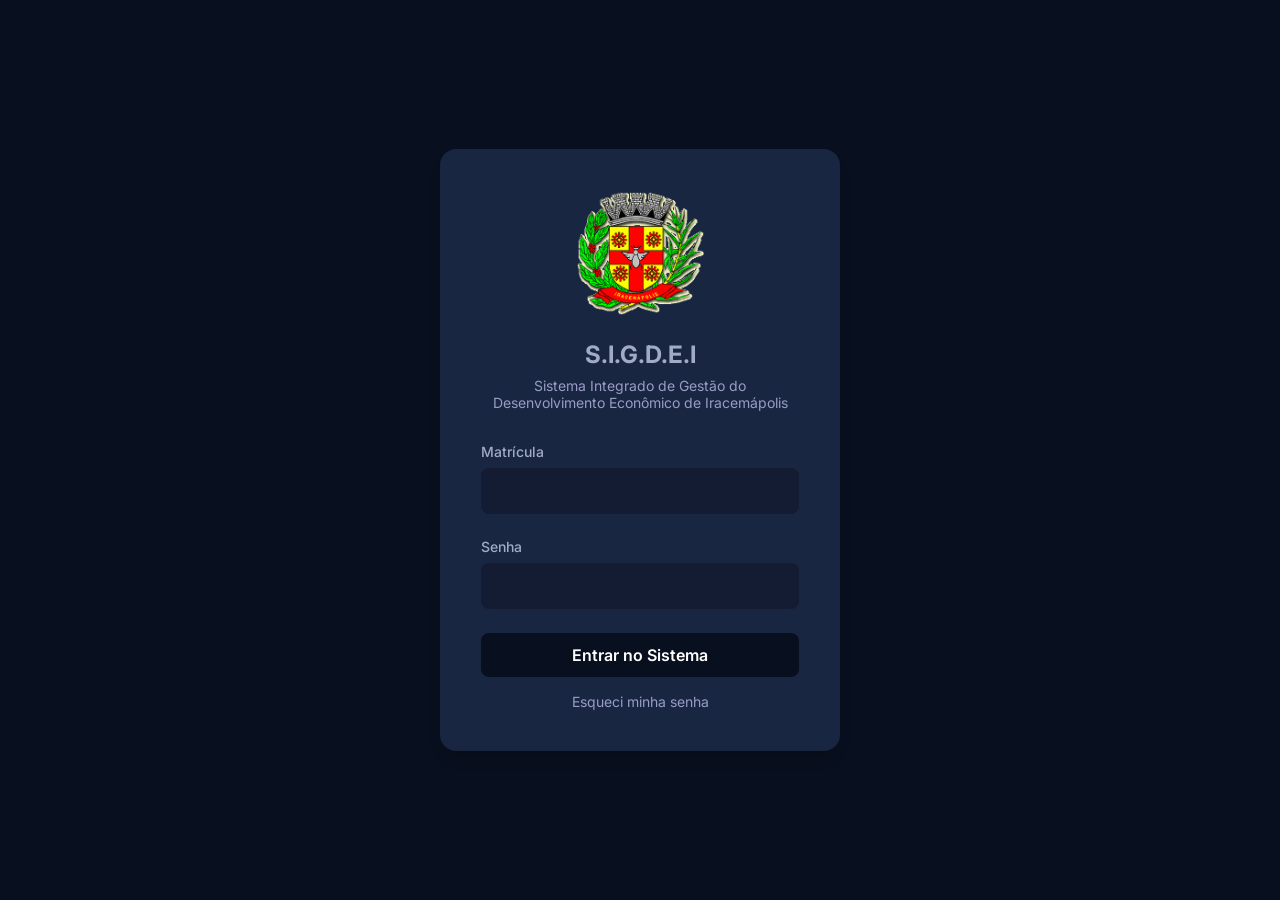
<file: frontend/index.html>
<!DOCTYPE html>
<html lang="pt-BR">
<head>
    <meta charset="UTF-8">
    <meta name="viewport" content="width=device-width, initial-scale=1.0">

    <title>Login | SIGDEI</title>

    <link rel="stylesheet" href="assets/css/style.css">

    <style>
        .auth-link {
            display: block;
            margin-top: 1rem;
            text-align: center;
            color: var(--text-muted);
            text-decoration: none;
            font-size: 0.875rem;
        }

        .auth-link:hover {
            color: var(--text-color);
            text-decoration: underline;
        }
    </style>
</head>

<body>

<div class="auth-container">

    <div class="auth-card glass">

        <img
            src="assets/img/logo_prefeitura.png"
            alt="Logo Prefeitura"
            style="
                width: 130px;
                display: block;
                margin: 0 auto 1.5rem;
            "
        >

        <h1>S.I.G.D.E.I</h1>

        <p>
            Sistema Integrado de Gestão do
            Desenvolvimento Econômico de Iracemápolis
        </p>

        <div
            id="alert-box"
            class="alert alert-error"
            style="display: none;"
        ></div>

        <form id="login-form">

            <div class="form-group">

                <label
                    class="form-label"
                    for="matricula"
                >
                    Matrícula
                </label>

                <input
                    type="text"
                    id="matricula"
                    name="matricula"
                    class="form-control"
                    required
                    autocomplete="off"
                >

            </div>

            <div class="form-group">

                <label
                    class="form-label"
                    for="senha"
                >
                    Senha
                </label>

                <input
                    type="password"
                    id="senha"
                    name="senha"
                    class="form-control"
                    required
                >

            </div>

            <button
                type="submit"
                class="btn btn-primary"
                id="btn-login"
            >
                Entrar no Sistema
            </button>

        </form>

        <a
            href="recuperar-senha.html"
            class="auth-link"
        >
            Esqueci minha senha
        </a>

    </div>

</div>


<script>

const API_URL = 'http://127.0.0.1:8000/api/v1';


// ========================================================
// VERIFICAR SE JÁ EXISTE LOGIN
// ========================================================

const tokenExistente =
    localStorage.getItem('jwt_token');

const usuarioExistente =
    JSON.parse(
        localStorage.getItem('user') || 'null'
    );


if (tokenExistente && usuarioExistente) {

    if (usuarioExistente.primeiro_acesso) {

        window.location.href =
            'primeiro-acesso.html';

    } else {

        window.location.href =
            'dashboard.html';
    }
}


// ========================================================
// LOGIN
// ========================================================

document
    .getElementById('login-form')
    .addEventListener(
        'submit',
        async function (event) {

            event.preventDefault();

            const matricula =
                document
                    .getElementById('matricula')
                    .value
                    .trim();

            const senha =
                document
                    .getElementById('senha')
                    .value;

            const alertBox =
                document
                    .getElementById('alert-box');

            const btnLogin =
                document
                    .getElementById('btn-login');


            alertBox.style.display = 'none';

            btnLogin.disabled = true;
            btnLogin.textContent = 'Entrando...';


            try {

                const response =
                    await fetch(
                        `${API_URL}/login/`,
                        {
                            method: 'POST',

                            headers: {
                                'Content-Type':
                                    'application/json'
                            },

                            body: JSON.stringify({
                                matricula: matricula,
                                senha: senha
                            })
                        }
                    );


                const data =
                    await response.json();


                if (!response.ok) {

                    alertBox.textContent =
                        data.error ||
                        'Matrícula ou senha inválida.';

                    alertBox.style.display =
                        'block';

                    return;
                }


                // Limpar sessão antiga

                localStorage.clear();


                // Salvar JWT

                localStorage.setItem(
                    'jwt_token',
                    data.access
                );


                if (data.refresh) {

                    localStorage.setItem(
                        'refresh_token',
                        data.refresh
                    );
                }


                // Salvar dados do usuário

                localStorage.setItem(
                    'user',
                    JSON.stringify(data.user)
                );


                // Primeiro acesso

                if (data.user.primeiro_acesso) {

                    window.location.href =
                        'primeiro-acesso.html';

                } else {

                    window.location.href =
                        'dashboard.html';
                }


            } catch (error) {

                console.error(error);

                alertBox.textContent =
                    'Erro ao conectar com o servidor. Verifique se o Django está rodando.';

                alertBox.style.display =
                    'block';

            } finally {

                btnLogin.disabled = false;
                btnLogin.textContent =
                    'Entrar no Sistema';
            }

        }
    );

</script>

</body>
</html>
</file>
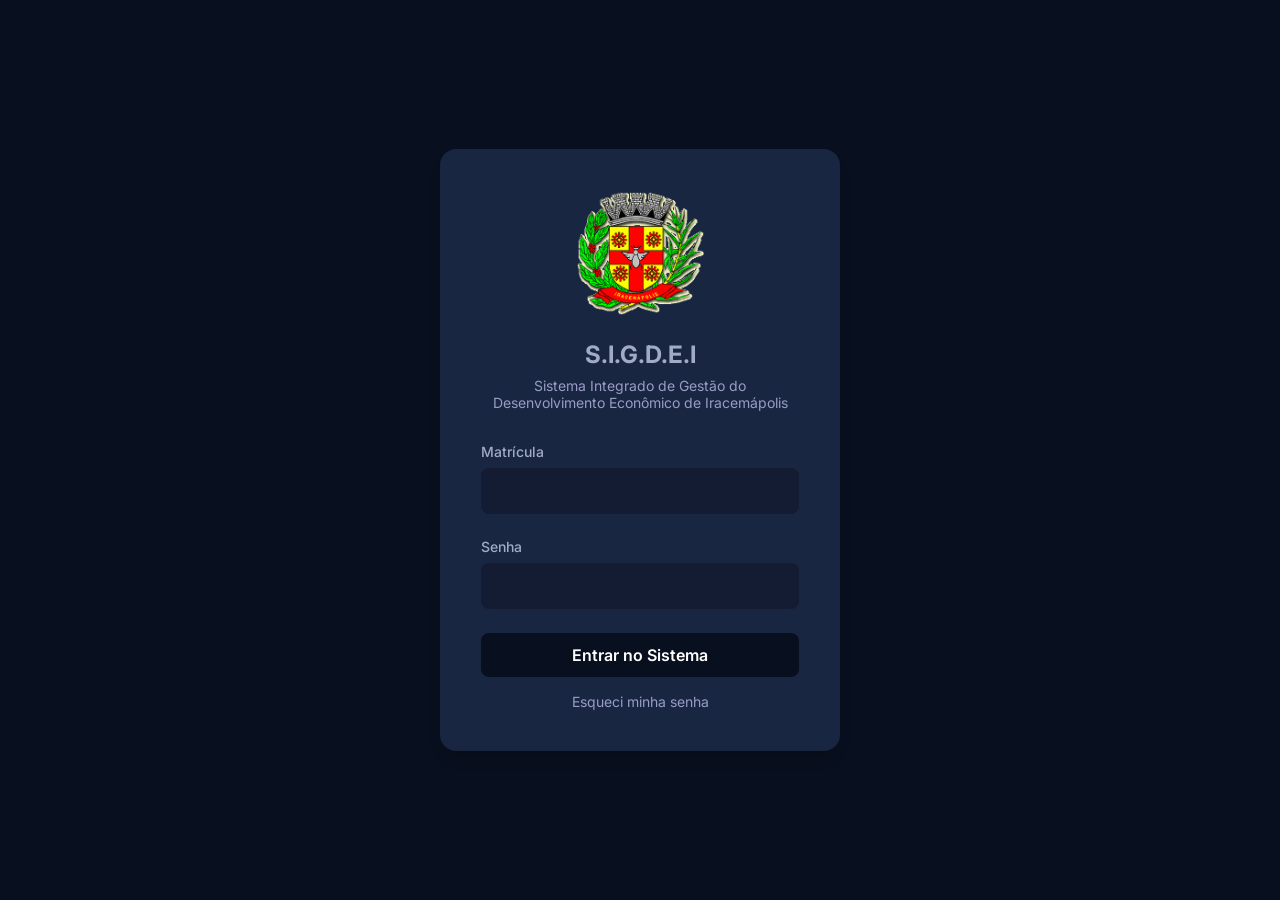
<file: frontend/configuracoes.html>
<!DOCTYPE html>
<html lang="pt-BR">

<head>

    <meta charset="UTF-8">

    <meta
        name="viewport"
        content="width=device-width, initial-scale=1.0"
    >

    <title>
        Configurações | SIGDEI
    </title>


    <link
        rel="stylesheet"
        href="assets/css/style.css"
    >


    <link
        rel="stylesheet"
        href="https://cdnjs.cloudflare.com/ajax/libs/font-awesome/6.4.0/css/all.min.css"
    >


    <style>

        .grid-form {

            display: grid;

            grid-template-columns:
                repeat(
                    auto-fit,
                    minmax(200px,1fr)
                );

            gap:1rem;
        }


        .config-grid {

            display:grid;

            grid-template-columns:
                1fr 1fr;

            gap:2rem;
        }


        .config-section {

            padding:2rem;

            margin-bottom:2rem;
        }


        .readonly-field {

            background:
                rgba(255,255,255,0.05)
                !important;

            color:#ccc !important;

            cursor:not-allowed;
        }


        .form-control {
            background:#0d1a30;
        }


        .password-help {

            display:block;

            color:var(--text-muted);

            font-size:0.75rem;

            line-height:1.5;

            margin-top:0.5rem;
        }


        @media(max-width:900px) {

            .config-grid {
                grid-template-columns:1fr;
            }

        }

    </style>

</head>


<body>


<div class="app-container">


<aside class="sidebar">


    <div class="sidebar-logo">

        <img
            src="assets/img/logo_prefeitura.png"
            alt="Logo Prefeitura"
            style="height:35px;"
        >

        <span>SIGDEI</span>

    </div>


    <ul class="nav-menu">


        <li>

            <a
                href="dashboard.html"
                class="nav-link"
            >

                <i class="fa-solid fa-chart-pie"></i>

                Painel de Controle

            </a>

        </li>


        <li>

            <a
                href="oficios.html"
                class="nav-link"
            >

                <i class="fa-solid fa-file-signature"></i>

                Ofícios

            </a>

        </li>


        <li>

            <a
                href="projetos.html"
                class="nav-link"
            >

                <i class="fa-solid fa-project-diagram"></i>

                Projetos

            </a>

        </li>


        <li>

            <a
                href="indicadores.html"
                class="nav-link"
            >

                <i class="fa-solid fa-chart-bar"></i>

                Indicadores

            </a>

        </li>


        <li
            id="menu-usuarios"
            style="display:none;"
        >

            <a
                href="usuarios.html"
                class="nav-link"
            >

                <i class="fa-solid fa-users"></i>

                Usuários

            </a>

        </li>


        <li>

            <a
                href="configuracoes.html"
                class="nav-link active"
            >

                <i class="fa-solid fa-gear"></i>

                Configurações

            </a>

        </li>


    </ul>

</aside>


<main class="main-content">


<header
    class="header glass"
    style="
        padding:1rem 2rem;
        border-radius:12px;
        margin-bottom:2rem;
    "
>


    <h2 class="page-title">
        Configurações da Conta
    </h2>


    <div class="user-profile">


        <div
            class="user-info"
            style="text-align:right;"
        >

            <h4 id="user-name">
                Carregando...
            </h4>

            <p id="user-role">
                Carregando...
            </p>

        </div>


        <div
            id="user-avatar"
            style="
                width:40px;
                height:40px;
                border-radius:50%;
                background:var(--primary-color);
                display:flex;
                align-items:center;
                justify-content:center;
                font-weight:bold;
            "
        >
            -
        </div>


        <a
            href="#"
            id="logout-btn"
            title="Sair"
            style="
                color:var(--text-muted);
                margin-left:1rem;
            "
        >

            <i class="fa-solid fa-right-from-bracket"></i>

        </a>


    </div>

</header>


<div
    id="alert-box"
    class="alert"
    style="display:none;"
></div>


<div class="config-grid">


<!-- =====================================================
     PERFIL
====================================================== -->

<section class="glass config-section">


    <h3 style="margin-bottom:1.5rem;">

        <i class="fa-solid fa-id-card"></i>

        Meu Cadastro

    </h3>


    <form id="form-perfil">


        <div class="form-group">

            <label class="form-label">
                Matrícula
            </label>

            <input
                type="text"
                id="matricula"
                class="form-control readonly-field"
                readonly
            >

        </div>


        <div class="form-group">

            <label class="form-label">
                Nome Completo
            </label>

            <input
                type="text"
                id="nome_usuario"
                class="form-control"
                required
            >

        </div>


        <div class="form-group">

            <label class="form-label">
                Função
            </label>

            <input
                type="text"
                id="funcao"
                class="form-control"
            >

        </div>


        <div class="grid-form">


            <div class="form-group">

                <label class="form-label">
                    Setor
                </label>

                <input
                    type="text"
                    id="nome_setor"
                    class="form-control readonly-field"
                    readonly
                >

            </div>


            <div class="form-group">

                <label class="form-label">
                    Nível de Acesso
                </label>

                <input
                    type="text"
                    id="nivel_acesso"
                    class="form-control readonly-field"
                    readonly
                >

            </div>


        </div>


        <button
            type="submit"
            class="btn btn-primary"
        >

            <i class="fa-solid fa-save"></i>

            Atualizar Dados

        </button>


    </form>


</section>


<!-- =====================================================
     SENHA
====================================================== -->

<section class="glass config-section">


    <h3 style="margin-bottom:1.5rem;">

        <i class="fa-solid fa-lock"></i>

        Alterar Senha

    </h3>


    <form id="form-senha">


        <div class="form-group">

            <label class="form-label">
                Senha Atual
            </label>

            <input
                type="password"
                id="senha_atual"
                class="form-control"
                required
            >

        </div>


        <div class="form-group">

            <label class="form-label">
                Nova Senha
            </label>

            <input
                type="password"
                id="nova_senha"
                class="form-control"
                required
            >

            <span class="password-help">

                Mínimo 6 caracteres,
                com letra maiúscula,
                minúscula, número e
                caractere especial.

            </span>

        </div>


        <div class="form-group">

            <label class="form-label">
                Confirmar Nova Senha
            </label>

            <input
                type="password"
                id="confirmar_senha"
                class="form-control"
                required
            >

        </div>


        <button
            type="submit"
            class="btn btn-primary"
        >

            <i class="fa-solid fa-key"></i>

            Alterar Senha

        </button>


    </form>


</section>


</div>

</main>

</div>


<script>

const API_URL =
    'http://127.0.0.1:8000/api/v1';


const token =
    localStorage.getItem('jwt_token');


let user =
    JSON.parse(
        localStorage.getItem('user') ||
        'null'
    );


// ========================================================
// AUTENTICAÇÃO
// ========================================================

if (!token || !user) {

    window.location.href =
        'index.html';
}


if (
    user &&
    user.primeiro_acesso
) {

    window.location.href =
        'primeiro-acesso.html';
}


// ========================================================
// CABEÇALHO
// ========================================================

document
    .getElementById(
        'user-name'
    )
    .textContent =
        user.nome;


document
    .getElementById(
        'user-role'
    )
    .textContent =
        user.nivel_acesso;


document
    .getElementById(
        'user-avatar'
    )
    .textContent =
        user.nome
            ? user.nome
                .charAt(0)
                .toUpperCase()
            : '?';


// Menu usuários

if (
    user.nivel_acesso ===
        'Administrador'
    ||
    user.nivel_acesso ===
        'Gestor'
) {

    document
        .getElementById(
            'menu-usuarios'
        )
        .style.display =
            'block';
}


// ========================================================
// LOGOUT
// ========================================================

document
    .getElementById(
        'logout-btn'
    )
    .addEventListener(
        'click',
        function (event) {

            event.preventDefault();

            localStorage.clear();

            window.location.href =
                'index.html';

        }
    );


const apiHeaders = {

    'Authorization':
        `Bearer ${token}`,

    'Content-Type':
        'application/json'

};


// ========================================================
// FORMULÁRIO
// ========================================================

document
    .getElementById(
        'matricula'
    )
    .value =
        user.matricula || '';


document
    .getElementById(
        'nome_usuario'
    )
    .value =
        user.nome || '';


document
    .getElementById(
        'funcao'
    )
    .value =
        user.funcao || '';


document
    .getElementById(
        'nivel_acesso'
    )
    .value =
        user.nivel_acesso || '';


// ========================================================
// SETOR
// ========================================================

async function carregarSetor() {

    if (!user.id_setor) {

        document
            .getElementById(
                'nome_setor'
            )
            .value =
                'Não informado';

        return;
    }


    try {

        const response =
            await fetch(

                `${API_URL}/setores/${user.id_setor}/`,

                {
                    headers:
                        apiHeaders
                }

            );


        if (response.ok) {

            const setor =
                await response.json();


            document
                .getElementById(
                    'nome_setor'
                )
                .value =
                    setor.nome ||
                    'Não informado';

        }


    } catch (error) {

        console.error(error);
    }

}


// ========================================================
// ALERTAS
// ========================================================

function mostrarAlerta(
    mensagem,
    erro = false
) {

    const box =
        document.getElementById(
            'alert-box'
        );


    box.className =
        erro
            ? 'alert alert-error'
            : 'alert alert-success';


    box.textContent =
        mensagem;


    box.style.display =
        'block';


    setTimeout(
        function () {

            box.style.display =
                'none';

        },
        4000
    );

}


// ========================================================
// ATUALIZAR PERFIL
// ========================================================

document
    .getElementById(
        'form-perfil'
    )
    .addEventListener(
        'submit',
        async function (event) {

            event.preventDefault();


            const body = {

                nome:
                    document
                        .getElementById(
                            'nome_usuario'
                        )
                        .value
                        .trim(),

                funcao:
                    document
                        .getElementById(
                            'funcao'
                        )
                        .value
                        .trim()

            };


            try {

                const response =
                    await fetch(

                        `${API_URL}/usuarios/${user.id_usuario}/`,

                        {

                            method:
                                'PATCH',

                            headers:
                                apiHeaders,

                            body:
                                JSON.stringify(
                                    body
                                )

                        }

                    );


                const data =
                    await response.json();


                if (!response.ok) {

                    mostrarAlerta(
                        'Não foi possível atualizar o perfil.',
                        true
                    );

                    return;
                }


                user.nome =
                    data.nome ||
                    body.nome;


                user.funcao =
                    data.funcao ||
                    body.funcao;


                localStorage.setItem(

                    'user',

                    JSON.stringify(
                        user
                    )

                );


                document
                    .getElementById(
                        'user-name'
                    )
                    .textContent =
                        user.nome;


                document
                    .getElementById(
                        'user-avatar'
                    )
                    .textContent =
                        user.nome
                            .charAt(0)
                            .toUpperCase();


                mostrarAlerta(
                    'Perfil atualizado com sucesso!'
                );


            } catch (error) {

                console.error(error);

                mostrarAlerta(
                    'Erro ao conectar com o servidor.',
                    true
                );
            }

        }
    );


// ========================================================
// ALTERAR SENHA
// ========================================================

document
    .getElementById(
        'form-senha'
    )
    .addEventListener(
        'submit',
        async function (event) {

            event.preventDefault();


            const senhaAtual =
                document
                    .getElementById(
                        'senha_atual'
                    )
                    .value;


            const novaSenha =
                document
                    .getElementById(
                        'nova_senha'
                    )
                    .value;


            const confirmarSenha =
                document
                    .getElementById(
                        'confirmar_senha'
                    )
                    .value;


            if (
                novaSenha !==
                confirmarSenha
            ) {

                mostrarAlerta(
                    'As novas senhas não são iguais.',
                    true
                );

                return;
            }


            try {

                const response =
                    await fetch(

                        `${API_URL}/usuarios/alterar-senha/`,

                        {

                            method:
                                'POST',

                            headers:
                                apiHeaders,

                            body:
                                JSON.stringify({

                                    senha_atual:
                                        senhaAtual,

                                    nova_senha:
                                        novaSenha

                                })

                        }

                    );


                const data =
                    await response.json();


                if (!response.ok) {

                    let mensagem =
                        data.error ||
                        data.senha ||
                        data.nova_senha ||
                        'Não foi possível alterar a senha.';


                    if (
                        Array.isArray(
                            mensagem
                        )
                    ) {

                        mensagem =
                            mensagem.join(' ');
                    }


                    mostrarAlerta(
                        mensagem,
                        true
                    );

                    return;
                }


                mostrarAlerta(
                    'Senha alterada com sucesso!'
                );


                event.target.reset();


            } catch (error) {

                console.error(error);

                mostrarAlerta(
                    'Erro ao conectar com o servidor.',
                    true
                );
            }

        }
    );


carregarSetor();

</script>


</body>

</html>
</file>
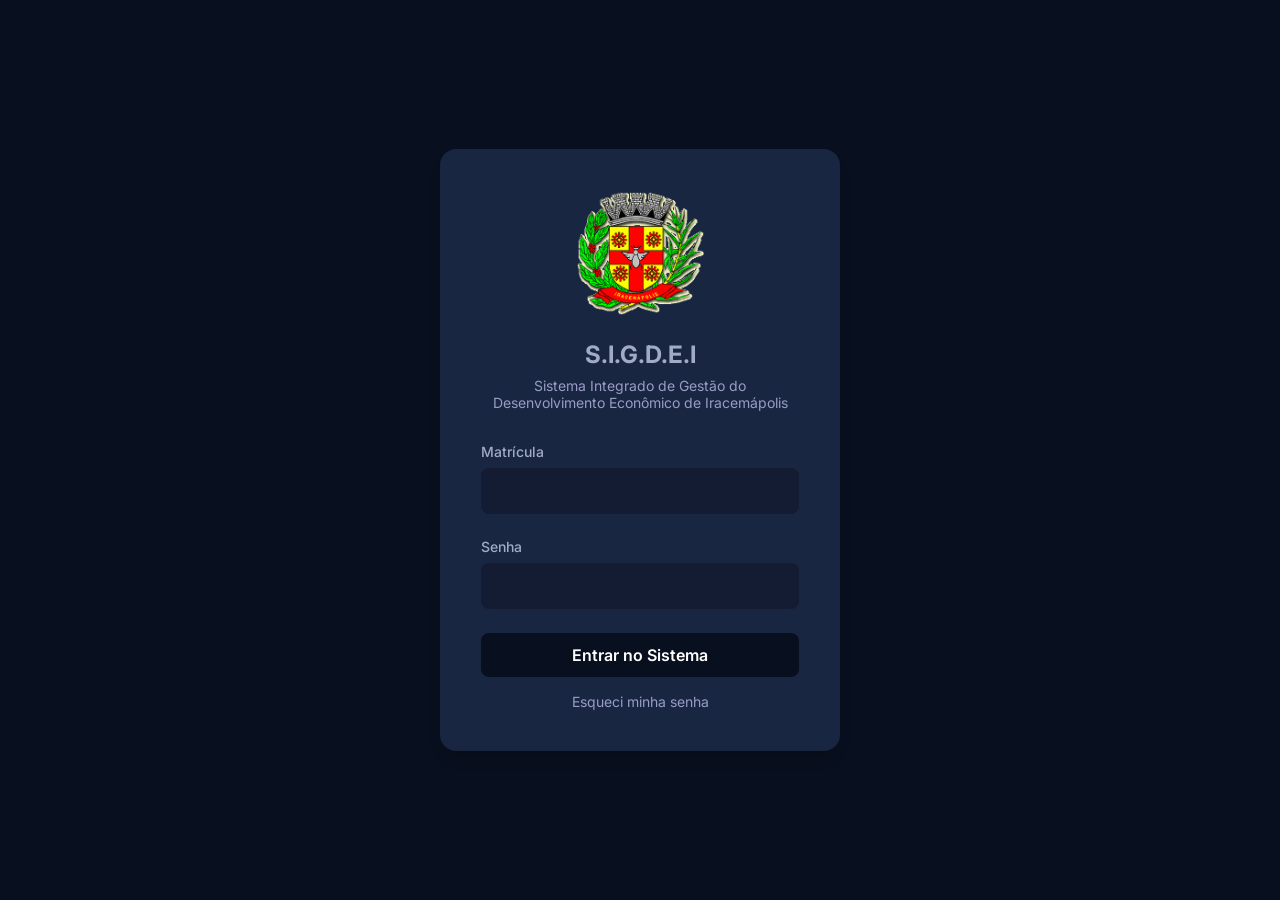
<file: frontend/oficios.html>
<!DOCTYPE html>
<html lang="pt-BR">
<head>
    <meta charset="UTF-8">
    <meta name="viewport" content="width=device-width, initial-scale=1.0">
    <title>Ofícios | Plataforma Inteligente</title>
    <link rel="stylesheet" href="assets/css/style.css">
    <link rel="stylesheet" href="https://cdnjs.cloudflare.com/ajax/libs/font-awesome/6.4.0/css/all.min.css">
    <style>
        /* CSS do Modal Ofícios */
        .oficio-modal-overlay {
            position: fixed; top: 0; left: 0; right: 0; bottom: 0;
            background: rgba(0, 0, 0, 0.7);
            backdrop-filter: blur(8px);
            display: flex; justify-content: center; align-items: center;
            z-index: 1000;
            opacity: 0; pointer-events: none;
            transition: opacity 0.3s ease;
        }
        .oficio-modal-overlay.active { opacity: 1; pointer-events: all; }
        
        .oficio-modal-box {
            background: rgba(15, 23, 42, 0.85);
            border: 1px solid rgba(255, 255, 255, 0.1);
            box-shadow: 0 25px 50px -12px rgba(0, 0, 0, 0.8);
            border-radius: 16px;
            width: 90%; max-width: 550px;
            padding: 2rem;
            transform: scale(0.8) translateY(20px);
            transition: transform 0.4s cubic-bezier(0.175, 0.885, 0.32, 1.275);
            color: #f8fafc;
        }
        .oficio-modal-overlay.active .oficio-modal-box {
            transform: scale(1) translateY(0);
        }
        
        .oficio-modal-header {
            display: flex; justify-content: space-between; align-items: flex-start;
            margin-bottom: 1.5rem; padding-bottom: 1rem;
            border-bottom: 1px solid rgba(255,255,255,0.1);
        }
        .oficio-modal-title { font-size: 1.4rem; font-weight: 700; color: #fff; margin: 0; display: flex; align-items: center; gap: 0.5rem; }
        .oficio-close-btn {
            background: none; border: none; color: #94a3b8; font-size: 1.5rem; cursor: pointer; transition: color 0.2s;
        }
        .oficio-close-btn:hover { color: #ef4444; }
        
        .oficio-detail-row { display: flex; flex-direction: column; margin-bottom: 1rem; }
        .oficio-detail-label { font-size: 0.85rem; color: #94a3b8; text-transform: uppercase; letter-spacing: 0.5px; font-weight: 600; margin-bottom: 0.2rem; }
        .oficio-detail-value { font-size: 1.05rem; color: #f1f5f9; line-height: 1.5; }
        .oficio-detail-value.assunto { background: rgba(0,0,0,0.2); padding: 1rem; border-radius: 8px; border-left: 3px solid var(--primary-color); }
    </style>
</head>
<body>
    <div class="app-container">
        <!-- Sidebar -->
        <aside class="sidebar">
            <div class="sidebar-logo" style="display: flex; align-items:center; gap: 10px;">
                <img src="assets/img/logo_prefeitura.png" alt="Logo Prefeitura da Iracemápolis" style="height: 35px; width: auto; object-fit: contain;">
                <span>SIGDEI</span>
            </div>
            <ul class="nav-menu">
                <li><a href="dashboard.html" class="nav-link"><i class="fa-solid fa-chart-pie"></i> Painel de Controle</a></li>
                <li><a href="oficios.html" class="nav-link active"><i class="fa-solid fa-file-signature"></i> Ofícios</a></li>
                <li><a href="projetos.html" class="nav-link"><i class="fa-solid fa-project-diagram"></i> Projetos</a></li>
                <li><a href="indicadores.html" class="nav-link"><i class="fa-solid fa-chart-bar"></i> Indicadores</a></li>
                
                <li id="menu-usuarios" style="display:none;"><a href="usuarios.html" class="nav-link"><i class="fa-solid fa-users"></i> Usuários</a></li>
                <li><a href="configuracoes.html" class="nav-link"><i class="fa-solid fa-gear"></i> Configurações</a></li>
            </ul>
        </aside>

        <!-- Main Content -->
        <main class="main-content">
            <header class="header glass" style="padding: 1rem 2rem; border-radius: 12px; margin-bottom: 2rem;">
                <h2 class="page-title">Gerenciamento de Ofícios</h2>
                <div class="user-profile">
                    <div class="user-info" style="text-align: right;">
                        <h4 id="user-name">Carregando...</h4>
                        <p id="user-role">Carregando...</p>
                    </div>
                    <div id="user-avatar" style="width: 40px; height: 40px; border-radius: 50%; background: var(--primary-color); display: flex; align-items: center; justify-content: center; font-weight: bold; font-size: 1.2rem;">-</div>
                    <a href="#" id="logout-btn" style="color: var(--text-muted); margin-left: 1rem;" title="Sair"><i class="fa-solid fa-right-from-bracket"></i></a>
                </div>
            </header>

            <div id="alert-box" class="alert alert-success" style="display:none;">Ofício registrado com sucesso! Número gerado automaticamente.</div>

            <div class="glass" style="padding: 2rem; margin-bottom: 2rem;">
                <h3 style="margin-bottom: 1rem; font-size: 1.2rem;">Novo Ofício</h3>
                <form id="form-oficio" style="display: flex; gap: 1rem; align-items: flex-end; flex-wrap: wrap;">
                    <div class="form-group" style="flex: 2; margin-bottom: 0;">
                        <label class="form-label" for="assunto">Assunto do Ofício</label>
                        <input type="text" id="assunto" name="assunto" class="form-control" required style="background: #0d1a30;">
                    </div>
                    <div class="form-group" style="flex: 1; margin-bottom: 0;">
                        <label class="form-label" for="local_fisico">Localização Física (Opcional)</label>
                        <input type="text" id="local_fisico" name="local_fisico" class="form-control" placeholder="Gaveta, Pasta..." style="background: #0d1a30;">
                    </div>
                    <button type="submit" class="btn btn-primary" style="width: auto;"><i class="fa-solid fa-plus"></i> Registrar</button>
                </form>
            </div>

            <!-- Painel de Filtros -->
            <div class="glass" style="padding: 1.5rem; margin-bottom: 2rem;">
                <h3 style="margin-bottom: 1.25rem; font-size: 1.1rem; display: flex; align-items: center; gap: 0.5rem; color: #fff;">
                    <i class="fa-solid fa-filter" style="color: var(--status-yellow);"></i> Filtrar Ofícios
                </h3>
                <form id="form-filtro" style="display: grid; grid-template-columns: repeat(auto-fit, minmax(200px, 1fr)); gap: 1.25rem; align-items: flex-end;">
                    
                    <div class="form-group" style="margin-bottom: 0;">
                        <label for="filter_setor" class="form-label" style="font-size: 0.8rem; margin-bottom: 0.25rem; color: #fff;">Setor</label>
                        <select name="filter_setor" id="filter_setor" class="form-control" style="font-size: 0.9rem; padding: 0.5rem 0.75rem; background: rgba(15, 23, 42, 0.6); border: 1px solid rgba(255,255,255,0.1); color: #fff;">
                            <option value="">Todos os Setores</option>
                        </select>
                    </div>
                    
                    <div class="form-group" style="margin-bottom: 0;">
                        <label for="filter_numero" class="form-label" style="font-size: 0.8rem; margin-bottom: 0.25rem; color: #fff;">Número do Ofício</label>
                        <input type="number" name="filter_numero" id="filter_numero" min="1" class="form-control" placeholder="Ex: 5" style="font-size: 0.9rem; padding: 0.5rem 0.75rem; background: rgba(15, 23, 42, 0.6); border: 1px solid rgba(255,255,255,0.1); color: #fff;">
                    </div>
                    
                    <div style="display: flex; gap: 0.5rem; justify-content: flex-start; margin-bottom: 0;">
                        <button type="submit" class="btn btn-primary" style="flex: 1; padding: 0.6rem 1rem; border-radius: 8px; display: flex; align-items: center; justify-content: center; gap: 0.35rem; font-weight: 500; font-size: 0.875rem; background-color: var(--primary-color);">
                            <i class="fa-solid fa-magnifying-glass"></i> Filtrar
                        </button>
                        <button type="button" onclick="limparFiltro()" class="btn" style="background: rgba(255,255,255,0.15); color: #fff; padding: 0.6rem 1rem; border-radius: 8px; text-decoration: none; display: flex; align-items: center; justify-content: center; font-weight: 500; font-size: 0.875rem; border: 1px solid rgba(255,255,255,0.1);" onmouseover="this.style.background='rgba(255,255,255,0.25)'" onmouseout="this.style.background='rgba(255,255,255,0.15)'">
                            Limpar
                        </button>
                    </div>
                </form>
            </div>

            <div class="glass" style="padding: 2rem;">
                <h3 style="margin-bottom: 1rem; font-size: 1.2rem;">Ofícios Registrados</h3>
                <div class="table-container">
                    <table class="data-table" id="table-oficios">
                        <thead>
                            <tr>
                                <th>Nº / Ano</th>
                                <th>Data</th>
                                <th>Assunto (Resumo)</th>
                                <th style="text-align: right;">Ações</th>
                            </tr>
                        </thead>
                        <tbody>
                            <tr><td colspan="4" style="text-align: center;">Carregando...</td></tr>
                        </tbody>
                    </table>
                </div>
            </div>

            <!-- Modal de Detalhes -->
            <div id="modal-detalhes" class="oficio-modal-overlay" onclick="if(event.target===this) fecharModal()">
                <div class="oficio-modal-box glass">
                    <div class="oficio-modal-header">
                        <h3 id="modal-titulo" class="oficio-modal-title"><i class="fa-solid fa-file-invoice"></i> Detalhes do Ofício</h3>
                        <button class="oficio-close-btn" onclick="fecharModal()"><i class="fa-solid fa-times"></i></button>
                    </div>
                    <div id="modal-body">
                        <!-- Conteúdo será injetado aqui -->
                    </div>
                </div>
            </div>
        </main>
    </div>

    <script>
        const token = localStorage.getItem('jwt_token');
        if (!token) window.location.href = 'index.html';
        const user = JSON.parse(localStorage.getItem('user')) || { nome: '', nivel_acesso: '', id_setor: null };
        
        document.getElementById('user-name').textContent = user.nome;
        document.getElementById('user-role').textContent = user.nivel_acesso;
        if(user.nome) document.getElementById('user-avatar').textContent = user.nome.charAt(0).toUpperCase();

        if (user.nivel_acesso === 'Administrador' || user.nivel_acesso === 'Gestor') {
            document.getElementById('menu-usuarios').style.display = 'block';
        }

        document.getElementById('logout-btn').addEventListener('click', () => {
            localStorage.removeItem('jwt_token');
            localStorage.removeItem('user');
            window.location.href = 'index.html';
        });
        
        const apiHeaders = { 'Authorization': `Bearer ${token}`, 'Content-Type': 'application/json' };
        let oficiosList = [];
        let setoresMap = {};
        let usuariosMap = {};

        function mostrarAlerta(msg, isError=false) {
            const box = document.getElementById('alert-box');
            if(!box) return alert(msg);
            box.textContent = msg;
            box.className = isError ? 'alert alert-error' : 'alert alert-success';
            box.style.display = 'block';
            setTimeout(() => box.style.display = 'none', 3000);
        }
        function formatData(dataStr) {
            if(!dataStr) return '';
            const [y, m, d] = dataStr.split('T')[0].split('-');
            return `${d}/${m}/${y}`;
        }
        function strPadLeft(string, pad, length) {
            return (new Array(length + 1).join(pad) + string).slice(-length);
        }

        async function init() {
            try {
                const [setoresRes, usuariosRes, oficiosRes] = await Promise.all([
                    fetch('http://127.0.0.1:8000/api/v1/setores/', { headers: apiHeaders }),
                    fetch('http://127.0.0.1:8000/api/v1/usuarios/', { headers: apiHeaders }),
                    fetch('http://127.0.0.1:8000/api/v1/oficios/', { headers: apiHeaders })
                ]);
                
                const setores = await setoresRes.json();
                const usuarios = await usuariosRes.json();
                let oficios = await oficiosRes.json();

                const selSetor = document.getElementById('filter_setor');
                setores.forEach(s => {
                    setoresMap[s.id_setor] = s.nome;
                    if(user.nivel_acesso === 'Administrador' || s.id_setor === user.id_setor){
                        selSetor.innerHTML += `<option value="${s.id_setor}">${s.nome}</option>`;
                    }
                });

                if(user.nivel_acesso !== 'Administrador') {
                    selSetor.disabled = true;
                    selSetor.value = user.id_setor;
                    selSetor.style.background = 'rgba(15, 23, 42, 0.3)';
                    selSetor.style.color = 'rgba(255,255,255,0.6)';
                }

                usuarios.forEach(u => usuariosMap[u.id_usuario] = u.nome);

                oficiosList = oficios;
                renderTabela();
            } catch(e) { console.error(e); }
        }

        function renderTabela() {
            const tbody = document.querySelector('#table-oficios tbody');
            tbody.innerHTML = '';
            
            let filtro_setor = document.getElementById('filter_setor').value;
            let filtro_num = document.getElementById('filter_numero').value;

            let filtrados = oficiosList;

            // Restrição de nivel
            if (user.nivel_acesso !== 'Administrador') {
                filtrados = filtrados.filter(o => o.id_setor === user.id_setor);
            } else if (filtro_setor) {
                filtrados = filtrados.filter(o => o.id_setor.toString() === filtro_setor);
            }

            if (filtro_num) {
                filtrados = filtrados.filter(o => o.numero_sequencial.toString() === filtro_num);
            }

            if(filtrados.length === 0) {
                tbody.innerHTML = `<tr><td colspan="4" style="text-align: center; color: var(--text-muted);">Nenhum ofício registrado.</td></tr>`;
                return;
            }

            filtrados.forEach(o => {
                const numAno = `${strPadLeft(o.numero_sequencial, '0', 4)}/${o.ano}`;
                const assuntoResumo = o.assunto.length > 40 ? o.assunto.substring(0, 40) + '...' : o.assunto;
                
                // Vamos converter o objeto do ofício para JSON seguro e injetar no botão
                const objJson = JSON.stringify(o).replace(/"/g, '&quot;');

                tbody.innerHTML += `
                    <tr>
                        <td><strong>${numAno}</strong></td>
                        <td>${formatData(o.data_oficio)}</td>
                        <td>${assuntoResumo}</td>
                        <td style="text-align: right;">
                            <button class="btn btn-primary" onclick="abrirDetalhes(${objJson})" style="padding: 0.4rem 0.8rem; font-size: 0.8rem;">
                                <i class="fa-solid fa-eye"></i> Detalhes
                            </button>
                        </td>
                    </tr>
                `;
            });
        }

        function abrirDetalhes(o) {
            const numAno = `${strPadLeft(o.numero_sequencial, '0', 4)}/${o.ano}`;
            const nomeSetor = setoresMap[o.id_setor] || 'Desconhecido';
            const autor = usuariosMap[o.id_usuario] || 'Desconhecido';
            
            document.getElementById('modal-titulo').innerHTML = `Ofício Nº ${numAno}`;
            document.getElementById('modal-body').innerHTML = `
                <div style="display: grid; grid-template-columns: 1fr 1fr; gap: 1rem; margin-bottom: 1.5rem;">
                    <div class="oficio-detail-row">
                        <span class="oficio-detail-label">Data de Registro</span>
                        <span class="oficio-detail-value"><i class="fa-regular fa-calendar" style="color: #60a5fa;"></i> ${formatData(o.data_oficio)}</span>
                    </div>
                    <div class="oficio-detail-row">
                        <span class="oficio-detail-label">Setor</span>
                        <span class="oficio-detail-value"><span class="status-tag status-encerrado" style="font-size:0.85rem; padding: 4px 8px;">${nomeSetor}</span></span>
                    </div>
                    <div class="oficio-detail-row" style="grid-column: span 2;">
                        <span class="oficio-detail-label">Autor (Lançamento)</span>
                        <span class="oficio-detail-value"><i class="fa-regular fa-user" style="color: #94a3b8;"></i> ${autor}</span>
                    </div>
                </div>
                
                <div class="oficio-detail-row" style="margin-bottom: 1.5rem;">
                    <span class="oficio-detail-label">Assunto</span>
                    <div class="oficio-detail-value assunto">${o.assunto}</div>
                </div>
                
                <div class="oficio-detail-row" style="background: rgba(255,255,255,0.03); padding: 1rem; border-radius: 8px; border: 1px dashed rgba(255,255,255,0.1);">
                    <span class="oficio-detail-label" style="color: #cbd5e1;"><i class="fa-solid fa-location-dot" style="color: #f87171;"></i> Localização Física</span>
                    <span class="oficio-detail-value" style="font-weight: 500;">${o.local_fisico || '<span style="color:#64748b; font-style:italic;">Não informada</span>'}</span>
                </div>
            `;
            document.getElementById('modal-detalhes').classList.add('active');
        }

        function fecharModal() {
            document.getElementById('modal-detalhes').classList.remove('active');
        }

        document.getElementById('form-filtro').addEventListener('submit', (e) => {
            e.preventDefault();
            renderTabela();
        });

        window.limparFiltro = function() {
            document.getElementById('filter_numero').value = '';
            if(user.nivel_acesso === 'Administrador') {
                document.getElementById('filter_setor').value = '';
            }
            renderTabela();
        }

        document.getElementById('form-oficio').addEventListener('submit', async (e) => {
            e.preventDefault();
            // RF31: usuário e setor são definidos pelo backend a partir do JWT.
            const body = {
                assunto: document.getElementById('assunto').value
            };
            try {
                const res = await fetch('http://127.0.0.1:8000/api/v1/oficios/', { method: 'POST', headers: apiHeaders, body: JSON.stringify(body) });
                if(res.ok) {
                    mostrarAlerta('Ofício registrado com sucesso! Número gerado automaticamente.');
                    setTimeout(() => document.getElementById('alert-box').style.display = 'none', 3000);
                    e.target.reset();
                    init();
                } else {
                    const data = await res.json();
                    mostrarAlerta("Erro ao criar ofício: " + JSON.stringify(data), true);
                }
            } catch(e) {}
        });

        init();
    </script>
</body>
</html>
</file>
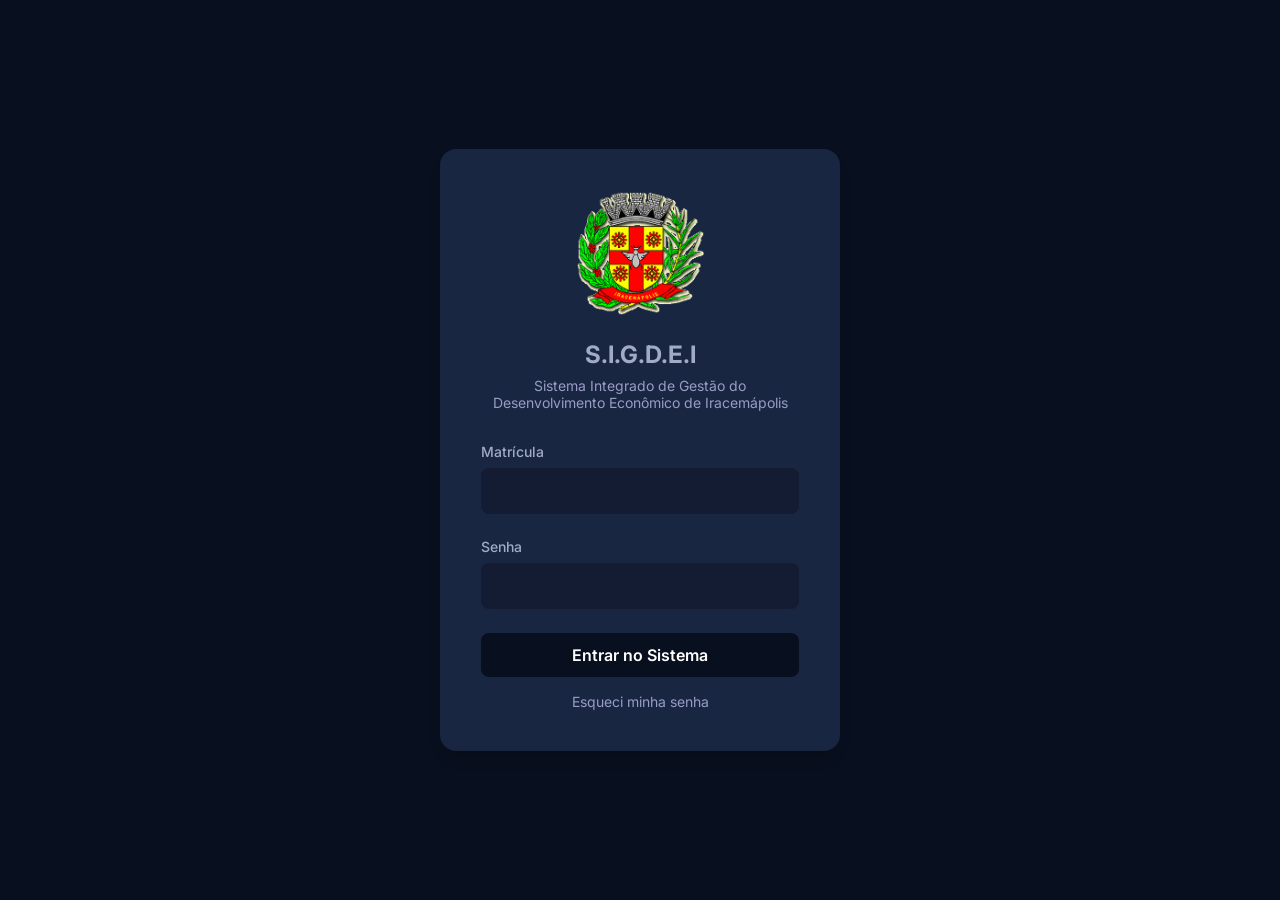
<file: frontend/primeiro-acesso.html>
<!DOCTYPE html>
<html lang="pt-BR">

<head>

    <meta charset="UTF-8">

    <meta
        name="viewport"
        content="width=device-width, initial-scale=1.0"
    >

    <title>Primeiro Acesso | SIGDEI</title>

    <link
        rel="stylesheet"
        href="assets/css/style.css"
    >

    <style>

        .password-info {
            margin-top: -1rem;
            margin-bottom: 1.5rem;
            font-size: 0.78rem;
            color: var(--text-muted);
            line-height: 1.5;
        }

        .security-info {
            padding: 1rem;
            margin-bottom: 1.5rem;
            border-radius: 8px;
            background: rgba(255,255,255,0.04);
            color: var(--text-muted);
            font-size: 0.85rem;
            line-height: 1.5;
        }

    </style>

</head>

<body>

<div class="auth-container">

    <div class="auth-card glass">

        <img
            src="assets/img/logo_prefeitura.png"
            alt="Logo Prefeitura"
            style="
                width: 100px;
                display: block;
                margin: 0 auto 1.5rem;
            "
        >

        <h1>Primeiro Acesso</h1>

        <p>
            Antes de utilizar o sistema,
            configure sua recuperação de senha
            e defina uma nova senha.
        </p>


        <div class="security-info">

            Crie uma pergunta cuja resposta
            você consiga lembrar futuramente.

            <br><br>

            Exemplo:

            <strong>
                Qual minha comida favorita?
            </strong>

        </div>


        <div
            id="alert-box"
            class="alert alert-error"
            style="display:none;"
        ></div>


        <form id="form-primeiro-acesso">


            <div class="form-group">

                <label class="form-label">
                    Pergunta de segurança
                </label>

                <input
                    type="text"
                    id="pergunta"
                    class="form-control"
                    placeholder="Digite sua pergunta"
                    minlength="5"
                    required
                >

            </div>


            <div class="form-group">

                <label class="form-label">
                    Resposta
                </label>

                <input
                    type="text"
                    id="resposta"
                    class="form-control"
                    placeholder="Digite sua resposta"
                    required
                >

            </div>


            <div class="form-group">

                <label class="form-label">
                    Nova senha
                </label>

                <input
                    type="password"
                    id="nova-senha"
                    class="form-control"
                    placeholder="Digite sua nova senha"
                    required
                >

            </div>


            <div class="password-info">

                A senha deve possuir no mínimo
                6 caracteres, contendo:

                <br>

                • uma letra maiúscula<br>
                • uma letra minúscula<br>
                • um número<br>
                • um caractere especial

            </div>


            <div class="form-group">

                <label class="form-label">
                    Confirmar nova senha
                </label>

                <input
                    type="password"
                    id="confirmar-senha"
                    class="form-control"
                    placeholder="Digite novamente"
                    required
                >

            </div>


            <button
                type="submit"
                class="btn btn-primary"
                id="btn-salvar"
            >
                Salvar e continuar
            </button>

        </form>

    </div>

</div>


<script>

const API_URL =
    'http://127.0.0.1:8000/api/v1';


const token =
    localStorage.getItem('jwt_token');


let user =
    JSON.parse(
        localStorage.getItem('user') ||
        'null'
    );


// Sem login

if (!token || !user) {

    window.location.href =
        'index.html';
}


// Já realizou primeiro acesso

if (
    user &&
    user.primeiro_acesso === false
) {

    window.location.href =
        'dashboard.html';
}


// ========================================================
// FORMULÁRIO
// ========================================================

document
    .getElementById(
        'form-primeiro-acesso'
    )
    .addEventListener(
        'submit',
        async function (event) {

            event.preventDefault();


            const pergunta =
                document
                    .getElementById('pergunta')
                    .value
                    .trim();


            const resposta =
                document
                    .getElementById('resposta')
                    .value
                    .trim();


            const novaSenha =
                document
                    .getElementById('nova-senha')
                    .value;


            const confirmarSenha =
                document
                    .getElementById('confirmar-senha')
                    .value;


            const alertBox =
                document
                    .getElementById('alert-box');


            const btnSalvar =
                document
                    .getElementById('btn-salvar');


            alertBox.style.display =
                'none';


            // Confirmar senha

            if (
                novaSenha !==
                confirmarSenha
            ) {

                alertBox.textContent =
                    'As senhas não são iguais.';

                alertBox.style.display =
                    'block';

                return;
            }


            btnSalvar.disabled = true;

            btnSalvar.textContent =
                'Salvando...';


            try {

                const response =
                    await fetch(

                        `${API_URL}/usuarios/primeiro-acesso/`,

                        {

                            method: 'POST',

                            headers: {

                                'Content-Type':
                                    'application/json',

                                'Authorization':
                                    `Bearer ${token}`

                            },

                            body: JSON.stringify({

                                pergunta_seguranca:
                                    pergunta,

                                resposta_seguranca:
                                    resposta,

                                nova_senha:
                                    novaSenha

                            })

                        }

                    );


                const data =
                    await response.json();


                if (!response.ok) {

                    let mensagem =
                        data.error ||
                        'Não foi possível concluir o primeiro acesso.';


                    if (
                        typeof mensagem ===
                        'object'
                    ) {

                        mensagem =
                            JSON.stringify(
                                mensagem
                            );
                    }


                    alertBox.textContent =
                        mensagem;

                    alertBox.style.display =
                        'block';

                    return;
                }


                // Atualizar usuário local

                user.primeiro_acesso =
                    false;


                localStorage.setItem(

                    'user',

                    JSON.stringify(user)

                );


                alert(
                    'Configuração realizada com sucesso!'
                );


                window.location.href =
                    'dashboard.html';


            } catch (error) {

                console.error(error);


                alertBox.textContent =
                    'Erro ao conectar com o servidor.';

                alertBox.style.display =
                    'block';


            } finally {

                btnSalvar.disabled =
                    false;

                btnSalvar.textContent =
                    'Salvar e continuar';

            }

        }

    );

</script>

</body>

</html>
</file>
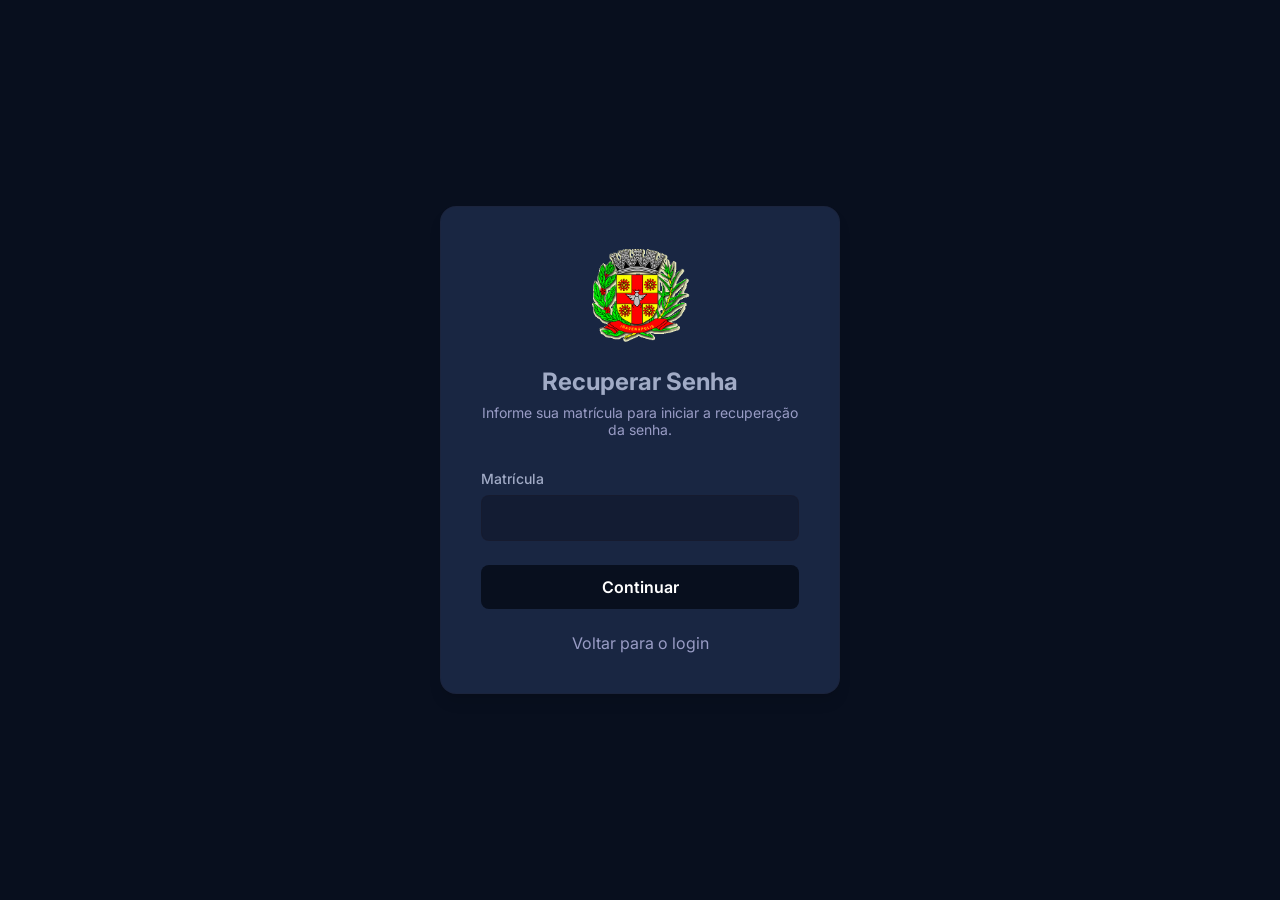
<file: frontend/recuperar-senha.html>
<!DOCTYPE html>
<html lang="pt-BR">

<head>

    <meta charset="UTF-8">

    <meta
        name="viewport"
        content="width=device-width, initial-scale=1.0"
    >

    <title>Recuperar Senha | SIGDEI</title>

    <link
        rel="stylesheet"
        href="assets/css/style.css"
    >

    <style>

        .auth-link {
            display: block;
            text-align: center;
            margin-top: 1.5rem;
            color: var(--text-muted);
            text-decoration: none;
        }

        .auth-link:hover {
            text-decoration: underline;
            color: var(--text-color);
        }

        .pergunta-box {
            padding: 1rem;
            border-radius: 8px;
            margin-bottom: 1.5rem;
            background: rgba(255,255,255,0.05);
        }

        .pergunta-box span {
            display: block;
            font-size: 0.75rem;
            color: var(--text-muted);
            margin-bottom: 0.5rem;
        }

        .pergunta-box strong {
            color: var(--text-color);
        }

        .password-info {
            color: var(--text-muted);
            font-size: 0.78rem;
            line-height: 1.5;
            margin-top: -1rem;
            margin-bottom: 1.5rem;
        }

    </style>

</head>


<body>


<div class="auth-container">

<div class="auth-card glass">


    <img
        src="assets/img/logo_prefeitura.png"
        alt="Logo Prefeitura"
        style="
            width: 100px;
            display: block;
            margin: 0 auto 1.5rem;
        "
    >


    <h1>Recuperar Senha</h1>


    <p id="descricao">

        Informe sua matrícula para iniciar
        a recuperação da senha.

    </p>


    <div
        id="alert-box"
        class="alert alert-error"
        style="display:none;"
    ></div>


    <!-- ===============================================
         ETAPA 1 - MATRÍCULA
    ================================================ -->

    <form id="form-matricula">

        <div class="form-group">

            <label class="form-label">
                Matrícula
            </label>

            <input
                type="text"
                id="matricula"
                class="form-control"
                autocomplete="off"
                required
            >

        </div>


        <button
            type="submit"
            class="btn btn-primary"
        >
            Continuar
        </button>

    </form>


    <!-- ===============================================
         ETAPA 2 - PERGUNTA
    ================================================ -->

    <form
        id="form-resposta"
        style="display:none;"
    >


        <div class="pergunta-box">

            <span>
                Sua pergunta de segurança:
            </span>

            <strong id="pergunta">
                -
            </strong>

        </div>


        <div class="form-group">

            <label class="form-label">
                Resposta
            </label>

            <input
                type="text"
                id="resposta"
                class="form-control"
                required
            >

        </div>


        <button
            type="submit"
            class="btn btn-primary"
        >
            Verificar resposta
        </button>


    </form>


    <!-- ===============================================
         ETAPA 3 - NOVA SENHA
    ================================================ -->

    <form
        id="form-nova-senha"
        style="display:none;"
    >


        <div class="form-group">

            <label class="form-label">
                Nova senha
            </label>

            <input
                type="password"
                id="nova-senha"
                class="form-control"
                required
            >

        </div>


        <div class="password-info">

            A senha deve possuir no mínimo
            6 caracteres, uma letra maiúscula,
            uma minúscula, um número e um
            caractere especial.

        </div>


        <div class="form-group">

            <label class="form-label">
                Confirmar senha
            </label>

            <input
                type="password"
                id="confirmar-senha"
                class="form-control"
                required
            >

        </div>


        <button
            type="submit"
            class="btn btn-primary"
        >
            Alterar senha
        </button>


    </form>


    <a
        href="index.html"
        class="auth-link"
    >
        Voltar para o login
    </a>


</div>

</div>


<script>

const API_URL =
    'http://127.0.0.1:8000/api/v1';


let matriculaAtual = '';

let tokenRecuperacao = '';


const alertBox =
    document.getElementById(
        'alert-box'
    );


const descricao =
    document.getElementById(
        'descricao'
    );


// ========================================================
// FUNÇÕES
// ========================================================

function mostrarErro(mensagem) {

    alertBox.className =
        'alert alert-error';

    alertBox.textContent =
        mensagem;

    alertBox.style.display =
        'block';
}


function esconderAlerta() {

    alertBox.style.display =
        'none';
}


// ========================================================
// ETAPA 1
// ========================================================

document
    .getElementById(
        'form-matricula'
    )
    .addEventListener(
        'submit',
        async function (event) {

            event.preventDefault();

            esconderAlerta();


            matriculaAtual =
                document
                    .getElementById(
                        'matricula'
                    )
                    .value
                    .trim();


            try {

                const response =
                    await fetch(

                        `${API_URL}/recuperar-senha/pergunta/`,

                        {

                            method: 'POST',

                            headers: {

                                'Content-Type':
                                    'application/json'

                            },

                            body:
                                JSON.stringify({

                                    matricula:
                                        matriculaAtual

                                })

                        }

                    );


                const data =
                    await response.json();


                if (!response.ok) {

                    mostrarErro(

                        data.error ||
                        'Não foi possível continuar.'

                    );

                    return;
                }


                document
                    .getElementById(
                        'pergunta'
                    )
                    .textContent =
                        data.pergunta;


                document
                    .getElementById(
                        'form-matricula'
                    )
                    .style.display =
                        'none';


                document
                    .getElementById(
                        'form-resposta'
                    )
                    .style.display =
                        'block';


                descricao.textContent =
                    'Responda à pergunta de segurança cadastrada na sua conta.';


            } catch (error) {

                console.error(error);

                mostrarErro(
                    'Erro ao conectar com o servidor.'
                );
            }

        }
    );


// ========================================================
// ETAPA 2
// ========================================================

document
    .getElementById(
        'form-resposta'
    )
    .addEventListener(
        'submit',
        async function (event) {

            event.preventDefault();

            esconderAlerta();


            const resposta =
                document
                    .getElementById(
                        'resposta'
                    )
                    .value
                    .trim();


            try {

                const response =
                    await fetch(

                        `${API_URL}/recuperar-senha/verificar/`,

                        {

                            method: 'POST',

                            headers: {

                                'Content-Type':
                                    'application/json'

                            },

                            body:
                                JSON.stringify({

                                    matricula:
                                        matriculaAtual,

                                    resposta:
                                        resposta

                                })

                        }

                    );


                const data =
                    await response.json();


                if (!response.ok) {

                    mostrarErro(

                        data.error ||
                        'Resposta incorreta.'

                    );

                    return;
                }


                tokenRecuperacao =
                    data.token;


                document
                    .getElementById(
                        'form-resposta'
                    )
                    .style.display =
                        'none';


                document
                    .getElementById(
                        'form-nova-senha'
                    )
                    .style.display =
                        'block';


                descricao.textContent =
                    'Resposta confirmada. Agora defina sua nova senha.';


            } catch (error) {

                console.error(error);

                mostrarErro(
                    'Erro ao conectar com o servidor.'
                );
            }

        }
    );


// ========================================================
// ETAPA 3
// ========================================================

document
    .getElementById(
        'form-nova-senha'
    )
    .addEventListener(
        'submit',
        async function (event) {

            event.preventDefault();

            esconderAlerta();


            const novaSenha =
                document
                    .getElementById(
                        'nova-senha'
                    )
                    .value;


            const confirmarSenha =
                document
                    .getElementById(
                        'confirmar-senha'
                    )
                    .value;


            if (
                novaSenha !==
                confirmarSenha
            ) {

                mostrarErro(
                    'As senhas não são iguais.'
                );

                return;
            }


            try {

                const response =
                    await fetch(

                        `${API_URL}/recuperar-senha/redefinir/`,

                        {

                            method: 'POST',

                            headers: {

                                'Content-Type':
                                    'application/json'

                            },

                            body:
                                JSON.stringify({

                                    token:
                                        tokenRecuperacao,

                                    nova_senha:
                                        novaSenha

                                })

                        }

                    );


                const data =
                    await response.json();


                if (!response.ok) {

                    let mensagem =
                        data.error || data;


                    if (
                        typeof mensagem ===
                        'object'
                    ) {

                        mensagem =
                            JSON.stringify(
                                mensagem
                            );
                    }


                    mostrarErro(
                        mensagem
                    );

                    return;
                }


                alert(
                    'Senha alterada com sucesso!'
                );


                window.location.href =
                    'index.html';


            } catch (error) {

                console.error(error);

                mostrarErro(
                    'Erro ao conectar com o servidor.'
                );
            }

        }
    );

</script>


</body>

</html>
</file>
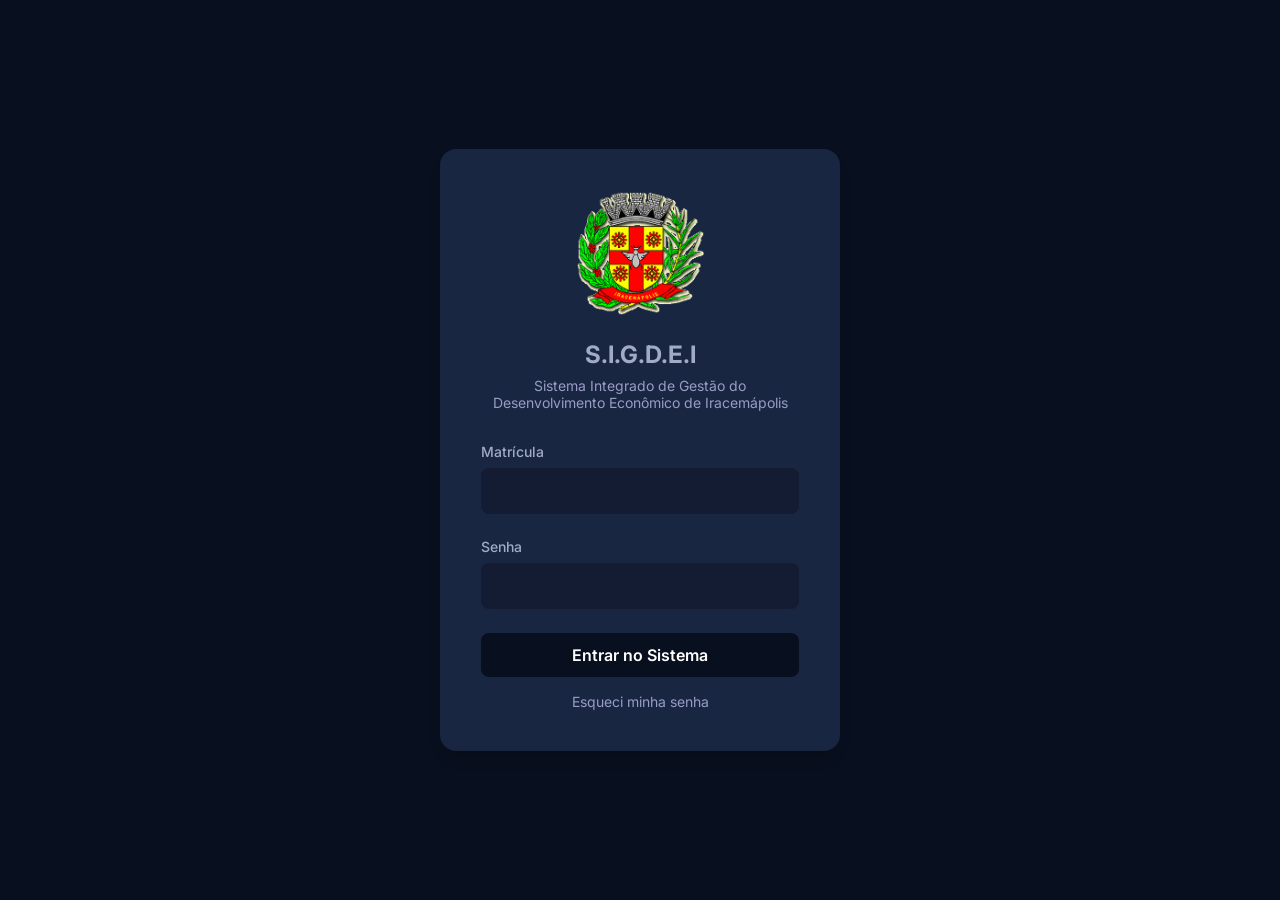
<file: frontend/usuarios.html>
<!DOCTYPE html>
<html lang="pt-BR">

<head>

    <meta charset="UTF-8">

    <meta
        name="viewport"
        content="width=device-width, initial-scale=1.0"
    >

    <title>
        Usuários | SIGDEI
    </title>


    <link
        rel="stylesheet"
        href="assets/css/style.css"
    >


    <link
        rel="stylesheet"
        href="https://cdnjs.cloudflare.com/ajax/libs/font-awesome/6.4.0/css/all.min.css"
    >


    <style>

        .grid-form {

            display: grid;

            grid-template-columns:
                repeat(
                    auto-fit,
                    minmax(200px, 1fr)
                );

            gap: 1rem;
        }


        .form-control {
            background: #0d1a30;
        }


        .modal-overlay {

            position: fixed;

            inset: 0;

            background:
                rgba(0,0,0,0.6);

            display: flex;

            justify-content: center;

            align-items: center;

            z-index: 1000;

            opacity: 0;

            pointer-events: none;

            transition:
                opacity 0.3s ease;
        }


        .modal-overlay.active {

            opacity: 1;

            pointer-events: all;
        }


        .modal-box {

            background: #f8fafc;

            color: #333;

            width: 90%;

            max-width: 420px;

            border-radius: 12px;

            overflow: hidden;

            box-shadow:
                0 10px 25px
                rgba(0,0,0,0.5);
        }


        .modal-header {

            padding: 1.5rem;

            border-bottom:
                1px solid #e5e7eb;

            display: flex;

            justify-content:
                space-between;

            align-items: center;
        }


        .modal-body {
            padding: 1.5rem;
        }


        .close-btn {

            border: none;

            background: none;

            font-size: 1.5rem;

            cursor: pointer;

            color: #64748b;
        }


        .password-help {

            display: block;

            margin-top: 0.4rem;

            color: var(--text-muted);

            font-size: 0.75rem;

            line-height: 1.4;
        }


        .filter-grid {

            display: grid;

            grid-template-columns:
                2fr 1fr auto auto;

            gap: 1rem;

            align-items: end;
        }


        @media(max-width: 900px) {

            .filter-grid {

                grid-template-columns:
                    1fr;
            }
        }

    </style>

</head>


<body>


<div class="app-container">


<!-- =====================================================
     SIDEBAR
====================================================== -->

<aside class="sidebar">

    <div class="sidebar-logo">

        <img
            src="assets/img/logo_prefeitura.png"
            alt="Logo Prefeitura"
            style="height:35px;"
        >

        <span>
            SIGDEI
        </span>

    </div>


    <ul class="nav-menu">

        <li>
            <a
                href="dashboard.html"
                class="nav-link"
            >
                <i class="fa-solid fa-chart-pie"></i>
                Painel de Controle
            </a>
        </li>


        <li>
            <a
                href="oficios.html"
                class="nav-link"
            >
                <i class="fa-solid fa-file-signature"></i>
                Ofícios
            </a>
        </li>


        <li>
            <a
                href="projetos.html"
                class="nav-link"
            >
                <i class="fa-solid fa-project-diagram"></i>
                Projetos
            </a>
        </li>


        <li>
            <a
                href="indicadores.html"
                class="nav-link"
            >
                <i class="fa-solid fa-chart-bar"></i>
                Indicadores
            </a>
        </li>


        <li>
            <a
                href="usuarios.html"
                class="nav-link active"
            >
                <i class="fa-solid fa-users"></i>
                Usuários
            </a>
        </li>


        <li>
            <a
                href="configuracoes.html"
                class="nav-link"
            >
                <i class="fa-solid fa-gear"></i>
                Configurações
            </a>
        </li>

    </ul>

</aside>


<!-- =====================================================
     CONTEÚDO
====================================================== -->

<main class="main-content">


<header
    class="header glass"
    style="
        padding:1rem 2rem;
        border-radius:12px;
        margin-bottom:2rem;
    "
>

    <h2 class="page-title">
        Gerenciamento de Usuários
    </h2>


    <div class="user-profile">

        <div
            class="user-info"
            style="text-align:right;"
        >

            <h4 id="user-name">
                Carregando...
            </h4>

            <p id="user-role">
                Carregando...
            </p>

        </div>


        <div
            id="user-avatar"
            style="
                width:40px;
                height:40px;
                border-radius:50%;
                background:var(--primary-color);
                display:flex;
                align-items:center;
                justify-content:center;
                font-weight:bold;
            "
        >
            -
        </div>


        <a
            href="#"
            id="logout-btn"
            title="Sair"
            style="
                color:var(--text-muted);
                margin-left:1rem;
            "
        >

            <i class="fa-solid fa-right-from-bracket"></i>

        </a>

    </div>

</header>


<div
    id="alert-box"
    class="alert"
    style="display:none;"
></div>


<!-- =====================================================
     CADASTRO - ADMIN
====================================================== -->

<section
    id="painel-cadastro"
    class="glass"
    style="
        padding:2rem;
        margin-bottom:2rem;
        display:none;
    "
>

    <h3 style="margin-bottom:1.5rem;">

        <i class="fa-solid fa-user-plus"></i>

        Novo Usuário

    </h3>


    <form id="form-cadastro">


        <div class="grid-form">


            <div class="form-group">

                <label class="form-label">
                    Matrícula
                </label>

                <input
                    type="text"
                    id="matricula"
                    class="form-control"
                    required
                >

            </div>


            <div class="form-group">

                <label class="form-label">
                    Nome Completo
                </label>

                <input
                    type="text"
                    id="nome"
                    class="form-control"
                    required
                >

            </div>


            <div class="form-group">

                <label class="form-label">
                    Função / Cargo
                </label>

                <input
                    type="text"
                    id="funcao"
                    class="form-control"
                    required
                >

            </div>


            <div class="form-group">

                <label class="form-label">
                    Setor
                </label>

                <select
                    id="id_setor"
                    class="form-control"
                    required
                ></select>

            </div>


            <div class="form-group">

                <label class="form-label">
                    Nível de Acesso
                </label>

                <select
                    id="nivel_acesso"
                    class="form-control"
                    required
                >

                    <option value="Colaborador">
                        Colaborador
                    </option>

                    <option value="Gestor">
                        Gestor
                    </option>

                    <option value="Administrador">
                        Administrador
                    </option>

                </select>

            </div>


            <div class="form-group">

                <label class="form-label">
                    Senha Temporária
                </label>

                <input
                    type="password"
                    id="senha"
                    class="form-control"
                    required
                >

                <span class="password-help">

                    Mínimo 6 caracteres,
                    com maiúscula, minúscula,
                    número e caractere especial.

                </span>

            </div>


        </div>


        <button
            type="submit"
            class="btn btn-primary"
            style="
                width:auto;
                margin-top:1rem;
            "
        >

            <i class="fa-solid fa-user-plus"></i>

            Cadastrar Usuário

        </button>


    </form>

</section>


<!-- =====================================================
     FILTROS
====================================================== -->

<section
    class="glass"
    style="
        padding:2rem;
        margin-bottom:2rem;
    "
>

    <h3 style="margin-bottom:1rem;">

        <i class="fa-solid fa-magnifying-glass"></i>

        Consultar Usuários

    </h3>


    <form
        id="form-busca"
        class="filter-grid"
    >


        <div class="form-group" style="margin:0;">

            <label class="form-label">
                Nome ou Matrícula
            </label>

            <input
                type="text"
                id="search"
                class="form-control"
                placeholder="Pesquisar..."
            >

        </div>


        <div class="form-group" style="margin:0;">

            <label class="form-label">
                Setor
            </label>

            <select
                id="filter_setor"
                class="form-control"
            >

                <option value="todos">
                    Todos
                </option>

            </select>

        </div>


        <button
            type="submit"
            class="btn btn-primary"
            style="width:auto;"
        >

            <i class="fa-solid fa-search"></i>

            Buscar

        </button>


        <button
            type="button"
            id="btn-limpar"
            class="btn"
            style="
                display:none;
                background:var(--status-gray);
                color:white;
            "
        >

            Limpar

        </button>


    </form>

</section>


<!-- =====================================================
     LISTA
====================================================== -->

<section
    class="glass"
    style="padding:2rem;"
>

    <h3
        id="lista-titulo"
        style="margin-bottom:1rem;"
    >
        Lista de Usuários
    </h3>


    <div class="table-container">

        <table
            class="data-table"
            id="table-usuarios"
        >

            <thead>

                <tr>

                    <th>Matrícula</th>

                    <th>Nome</th>

                    <th>Função</th>

                    <th>Setor</th>

                    <th>Nível</th>

                    <th id="coluna-acoes">
                        Ações
                    </th>

                </tr>

            </thead>


            <tbody>

                <tr>

                    <td
                        colspan="6"
                        style="text-align:center;"
                    >
                        Carregando...
                    </td>

                </tr>

            </tbody>

        </table>

    </div>

</section>


</main>

</div>


<!-- =====================================================
     MODAL SENHA
====================================================== -->

<div
    id="modal-senha"
    class="modal-overlay"
>

<div class="modal-box">


    <div class="modal-header">

        <h3>
            <i class="fa-solid fa-key"></i>
            Redefinir Senha
        </h3>

        <button
            class="close-btn"
            id="btn-fechar-modal"
        >
            ×
        </button>

    </div>


    <div class="modal-body">


        <p style="margin-bottom:1rem;">

            Usuário:

            <strong id="nome_usuario_modal">
            </strong>

        </p>


        <form id="form-reset">


            <input
                type="hidden"
                id="id_usuario_reset"
            >


            <div class="form-group">

                <label>
                    Nova Senha
                </label>

                <input
                    type="password"
                    id="nova_senha_reset"
                    class="form-control"
                    required
                    style="
                        color:#333;
                        background:white;
                    "
                >

            </div>


            <button
                type="submit"
                class="btn btn-primary"
            >
                Salvar Nova Senha
            </button>


        </form>

    </div>

</div>

</div>


<script>

const API_URL =
    'http://127.0.0.1:8000/api/v1';


const token =
    localStorage.getItem('jwt_token');


const user =
    JSON.parse(
        localStorage.getItem('user') ||
        'null'
    );


// ========================================================
// AUTENTICAÇÃO
// ========================================================

if (!token || !user) {

    window.location.href =
        'index.html';
}


if (user && user.primeiro_acesso) {

    window.location.href =
        'primeiro-acesso.html';
}


if (
    user &&
    user.nivel_acesso !== 'Administrador' &&
    user.nivel_acesso !== 'Gestor'
) {

    window.location.href =
        'dashboard.html';
}


// ========================================================
// CABEÇALHO
// ========================================================

document
    .getElementById('user-name')
    .textContent =
        user.nome;


document
    .getElementById('user-role')
    .textContent =
        user.nivel_acesso;


document
    .getElementById('user-avatar')
    .textContent =
        user.nome
            ? user.nome.charAt(0).toUpperCase()
            : '?';


// ========================================================
// ADMIN
// ========================================================

if (
    user.nivel_acesso ===
    'Administrador'
) {

    document
        .getElementById(
            'painel-cadastro'
        )
        .style.display =
            'block';

}


// ========================================================
// LOGOUT
// ========================================================

document
    .getElementById('logout-btn')
    .addEventListener(
        'click',
        function (event) {

            event.preventDefault();

            localStorage.clear();

            window.location.href =
                'index.html';

        }
    );


// ========================================================
// CONFIGURAÇÃO API
// ========================================================

const apiHeaders = {

    'Authorization':
        `Bearer ${token}`,

    'Content-Type':
        'application/json'

};


let usuariosList = [];

let setoresMap = {};


// ========================================================
// ALERTA
// ========================================================

function mostrarAlerta(
    mensagem,
    erro = false
) {

    const box =
        document.getElementById(
            'alert-box'
        );


    box.className =
        erro
            ? 'alert alert-error'
            : 'alert alert-success';


    box.textContent =
        mensagem;


    box.style.display =
        'block';


    setTimeout(
        function () {

            box.style.display =
                'none';

        },
        4000
    );

}


// ========================================================
// INICIALIZAÇÃO
// ========================================================

async function init() {

    try {

        const [
            setoresResponse,
            usuariosResponse
        ] = await Promise.all([

            fetch(
                `${API_URL}/setores/`,
                {
                    headers:
                        apiHeaders
                }
            ),

            fetch(
                `${API_URL}/usuarios/`,
                {
                    headers:
                        apiHeaders
                }
            )

        ]);


        if (
            setoresResponse.status === 401 ||
            usuariosResponse.status === 401
        ) {

            localStorage.clear();

            window.location.href =
                'index.html';

            return;
        }


        if (
            !setoresResponse.ok ||
            !usuariosResponse.ok
        ) {

            mostrarAlerta(
                'Erro ao carregar os dados.',
                true
            );

            return;
        }


        const setores =
            await setoresResponse.json();


        usuariosList =
            await usuariosResponse.json();


        setoresMap = {};


        const selectCadastro =
            document.getElementById(
                'id_setor'
            );


        const selectFiltro =
            document.getElementById(
                'filter_setor'
            );


        selectCadastro.innerHTML = '';

        selectFiltro.innerHTML =
            '<option value="todos">Todos</option>';


        setores.forEach(
            function (setor) {

                setoresMap[
                    setor.id_setor
                ] =
                    setor.nome;


                selectCadastro.innerHTML +=
                    `
                    <option value="${setor.id_setor}">
                        ${setor.nome}
                    </option>
                    `;


                selectFiltro.innerHTML +=
                    `
                    <option value="${setor.id_setor}">
                        ${setor.nome}
                    </option>
                    `;

            }
        );


        if (
            user.nivel_acesso ===
            'Gestor'
        ) {

            selectFiltro.value =
                String(user.id_setor);

            selectFiltro.disabled =
                true;


            document
                .getElementById(
                    'lista-titulo'
                )
                .textContent =
                    'Usuários do Setor: ' +
                    (
                        setoresMap[
                            user.id_setor
                        ] ||
                        ''
                    );
        }


        renderUsuarios();


    } catch (error) {

        console.error(error);

        mostrarAlerta(
            'Erro ao conectar com a API.',
            true
        );
    }

}


// ========================================================
// RENDERIZAR USUÁRIOS
// ========================================================

function renderUsuarios() {

    const tbody =
        document.querySelector(
            '#table-usuarios tbody'
        );


    tbody.innerHTML = '';


    const termo =
        document
            .getElementById('search')
            .value
            .trim()
            .toLowerCase();


    const filtroSetor =
        document
            .getElementById(
                'filter_setor'
            )
            .value;


    let filtrados =
        [...usuariosList];


    if (termo) {

        filtrados =
            filtrados.filter(
                function (usuario) {

                    return (

                        String(
                            usuario.nome || ''
                        )
                        .toLowerCase()
                        .includes(termo)

                        ||

                        String(
                            usuario.matricula || ''
                        )
                        .toLowerCase()
                        .includes(termo)

                    );

                }
            );
    }


    if (
        filtroSetor !==
        'todos'
    ) {

        filtrados =
            filtrados.filter(
                function (usuario) {

                    return (
                        String(
                            usuario.id_setor
                        )
                        ===
                        String(
                            filtroSetor
                        )
                    );

                }
            );
    }


    document
        .getElementById(
            'btn-limpar'
        )
        .style.display =
            termo ||
            (
                filtroSetor !==
                'todos' &&
                user.nivel_acesso !==
                'Gestor'
            )
            ? 'inline-block'
            : 'none';


    if (
        filtrados.length === 0
    ) {

        tbody.innerHTML =
            `
            <tr>
                <td
                    colspan="6"
                    style="text-align:center;"
                >
                    Nenhum usuário encontrado.
                </td>
            </tr>
            `;

        return;
    }


    filtrados.forEach(
        function (usuario) {

            const setor =
                setoresMap[
                    usuario.id_setor
                ] ||
                'Não informado';


            let nivel =
                usuario.nivel_acesso;


            if (
                nivel ===
                'Administrador'
            ) {

                nivel =
                    `
                    <span
                        style="
                            color:var(--status-green);
                            font-weight:bold;
                        "
                    >
                        <i class="fa-solid fa-shield-halved"></i>
                        Administrador
                    </span>
                    `;
            }


            let acoes = '';


            // RN03: nem o administrador pode redefinir a senha de terceiros.
            if (
                user.nivel_acesso ===
                'Administrador'
            ) {

                if (
                    usuario.id_usuario !==
                    user.id_usuario
                ) {

                    acoes +=
                        `
                        <button
                            class="btn btn-sm"
                            style="
                                background:var(--status-red);
                                color:white;
                            "
                            onclick="excluirUsuario(
                                ${usuario.id_usuario}
                            )"
                            title="Excluir usuário"
                        >
                            <i class="fa-solid fa-trash"></i>
                        </button>
                        `;
                }
            }


            tbody.innerHTML +=
                `
                <tr>

                    <td>
                        ${usuario.matricula}
                    </td>

                    <td>
                        <strong>
                            ${usuario.nome}
                        </strong>
                    </td>

                    <td>
                        ${usuario.funcao || '-'}
                    </td>

                    <td>
                        <span
                            class="
                                status-tag
                                status-encerrado
                            "
                        >
                            ${setor}
                        </span>
                    </td>

                    <td>
                        ${nivel}
                    </td>

                    <td>
                        ${acoes || '-'}
                    </td>

                </tr>
                `;

        }
    );

}


// ========================================================
// ESCAPAR TEXTO PARA BOTÃO
// ========================================================

function escaparTexto(texto) {

    return String(texto || '')
        .replace(/\\/g, '\\\\')
        .replace(/'/g, "\\'");

}


// ========================================================
// BUSCA
// ========================================================

document
    .getElementById(
        'form-busca'
    )
    .addEventListener(
        'submit',
        function (event) {

            event.preventDefault();

            renderUsuarios();

        }
    );


document
    .getElementById(
        'filter_setor'
    )
    .addEventListener(
        'change',
        renderUsuarios
    );


document
    .getElementById(
        'btn-limpar'
    )
    .addEventListener(
        'click',
        function () {

            document
                .getElementById(
                    'search'
                )
                .value = '';


            if (
                user.nivel_acesso ===
                'Administrador'
            ) {

                document
                    .getElementById(
                        'filter_setor'
                    )
                    .value =
                        'todos';
            }


            renderUsuarios();

        }
    );


// ========================================================
// CADASTRO
// ========================================================

document
    .getElementById(
        'form-cadastro'
    )
    .addEventListener(
        'submit',
        async function (event) {

            event.preventDefault();


            if (
                user.nivel_acesso !==
                'Administrador'
            ) {

                mostrarAlerta(
                    'Apenas administradores podem cadastrar usuários.',
                    true
                );

                return;
            }


            const body = {

                matricula:
                    document
                        .getElementById(
                            'matricula'
                        )
                        .value
                        .trim(),

                nome:
                    document
                        .getElementById(
                            'nome'
                        )
                        .value
                        .trim(),

                funcao:
                    document
                        .getElementById(
                            'funcao'
                        )
                        .value
                        .trim(),

                id_setor:
                    Number(
                        document
                            .getElementById(
                                'id_setor'
                            )
                            .value
                    ),

                nivel_acesso:
                    document
                        .getElementById(
                            'nivel_acesso'
                        )
                        .value,

                senha:
                    document
                        .getElementById(
                            'senha'
                        )
                        .value

            };


            try {

                const response =
                    await fetch(

                        `${API_URL}/usuarios/`,

                        {

                            method:
                                'POST',

                            headers:
                                apiHeaders,

                            body:
                                JSON.stringify(
                                    body
                                )

                        }

                    );


                const data =
                    await response.json();


                if (!response.ok) {

                    mostrarAlerta(
                        formatarErro(data),
                        true
                    );

                    return;
                }


                mostrarAlerta(
                    'Usuário cadastrado com sucesso!'
                );


                event.target.reset();


                await init();


            } catch (error) {

                console.error(error);

                mostrarAlerta(
                    'Erro ao cadastrar usuário.',
                    true
                );
            }

        }
    );


// ========================================================
// EXCLUIR
// ========================================================

window.excluirUsuario =
    async function (id) {

        if (
            user.nivel_acesso !==
            'Administrador'
        ) {

            return;
        }


        if (
            Number(id) ===
            Number(user.id_usuario)
        ) {

            mostrarAlerta(
                'Você não pode excluir seu próprio usuário.',
                true
            );

            return;
        }


        if (
            !confirm(
                'Tem certeza que deseja excluir este usuário?'
            )
        ) {

            return;
        }


        try {

            const response =
                await fetch(

                    `${API_URL}/usuarios/${id}/`,

                    {

                        method:
                            'DELETE',

                        headers:
                            apiHeaders

                    }

                );


            if (!response.ok) {

                const data =
                    await response.json();

                mostrarAlerta(
                    formatarErro(data),
                    true
                );

                return;
            }


            mostrarAlerta(
                'Usuário excluído com sucesso!'
            );


            await init();


        } catch (error) {

            console.error(error);

            mostrarAlerta(
                'Erro ao excluir usuário.',
                true
            );
        }

    };


// ========================================================
// MODAL
// ========================================================

window.abrirModalSenha =
    function (id, nome) {

        document
            .getElementById(
                'id_usuario_reset'
            )
            .value =
                id;


        document
            .getElementById(
                'nome_usuario_modal'
            )
            .textContent =
                nome;


        document
            .getElementById(
                'modal-senha'
            )
            .classList
            .add('active');

    };


function fecharModal() {

    document
        .getElementById(
            'modal-senha'
        )
        .classList
        .remove('active');


    document
        .getElementById(
            'form-reset'
        )
        .reset();

}


document
    .getElementById(
        'btn-fechar-modal'
    )
    .addEventListener(
        'click',
        fecharModal
    );


// RN03: redefinição de senha por administrador removida.

// ========================================================
// FORMATAR ERRO DA API
// ========================================================

function formatarErro(data) {

    if (!data) {

        return 'Erro inesperado.';
    }


    if (
        typeof data.error ===
        'string'
    ) {

        return data.error;
    }


    const mensagens = [];


    Object.keys(data)
        .forEach(
            function (campo) {

                const valor =
                    data[campo];


                if (
                    Array.isArray(valor)
                ) {

                    mensagens.push(
                        valor.join(' ')
                    );

                } else {

                    mensagens.push(
                        String(valor)
                    );
                }

            }
        );


    return (
        mensagens.join(' ') ||
        'Erro inesperado.'
    );

}


// ========================================================
// INICIAR
// ========================================================

init();

</script>

</body>

</html>
</file>
<file: frontend/assets/css/style.css>
@import url('https://fonts.googleapis.com/css2?family=Inter:wght@300;400;500;600;700&display=swap');

:root {
    --bg-color: hsl(210, 40%, 96%);
    --surface-color: #192642;;
    --primary-color: #080f1e;;
    --primary-hover: #0d1a30;
    --text-color: #a1abc6;
    --text-muted: #999cc5;
    --border-color: rgba(54, 25, 25, 0.1);
    
    --status-green: #10b981;
    --status-yellow: #f5e20b;
    --status-red: #ef4444;
    --status-gray: #afa7a7;
    
    --shadow-sm: 0 1px 2px 0 rgba(0, 0, 0, 0.05);
    --shadow-md: 0 4px 6px -1px rgba(0, 0, 0, 0.1), 0 2px 4px -1px rgba(0, 0, 0, 0.06);
    --shadow-lg: 0 10px 15px -3px rgba(0, 0, 0, 0.1), 0 4px 6px -2px rgba(0, 0, 0, 0.05);
}

* {
    margin: 0;
    padding: 0;
    box-sizing: border-box;
    font-family: 'Inter', sans-serif;
}

body {
    background-color: var(--bg-color);
    color: var(--text-color);
    min-height: 100vh;
    display: flex;
    flex-direction: column;
    background-image: radial-gradient(circle at top right, #080f1e 100%, transparent 40%),
                      radial-gradient(circle at bottom left, #0d1a30 100%, transparent 40%);
    background-attachment: fixed;
}

/* Glassmorphism utility */
.glass {
    background: var(--surface-color);
    backdrop-filter: blur(12px);
    -webkit-backdrop-filter: blur(12px);
    border: 1px solid var(--border-color);
    border-radius: 16px;
    box-shadow: var(--shadow-lg);
}

/* Auth Pages */
.auth-container {
    display: flex;
    justify-content: center;
    align-items: center;
    flex: 1;
    padding: 2rem;
}

.auth-card {
    width: 100%;
    max-width: 400px;
    padding: 2.5rem;
    animation: slideUp 0.5s ease-out;
}

.auth-card h1 {
    font-size: 1.5rem;
    font-weight: 700;
    margin-bottom: 0.5rem;
    text-align: center;
}

.auth-card p {
    color: var(--text-muted);
    text-align: center;
    margin-bottom: 2rem;
    font-size: 0.875rem;
}

/* Forms */
.form-group {
    margin-bottom: 1.5rem;
}

.form-label {
    display: block;
    font-size: 0.875rem;
    font-weight: 500;
    margin-bottom: 0.5rem;
    color: var(--text-color);
}

.form-control {
    width: 100%;
    padding: 0.75rem 1rem;
    background: rgba(15, 23, 42, 0.6);
    border: 1px solid var(--border-color);
    border-radius: 8px;
    color: var(--text-color);
    font-size: 1rem;
    transition: all 0.3s ease;
}

.form-control:focus {
    outline: none;
    border-color: var(--primary-color);
    box-shadow: 0 0 0 3px rgba(59, 130, 246, 0.3);
}

.btn {
    display: inline-block;
    padding: 0.75rem 1.5rem;
    border-radius: 8px;
    font-weight: 600;
    text-align: center;
    cursor: pointer;
    transition: all 0.3s ease;
    border: none;
    font-size: 1rem;
    text-decoration: none;
}

.btn-primary {
    background-color: var(--primary-color);
    color: #ffffff;
    width: 100%;
}

.btn-primary:hover {
    background-color: var(--primary-hover);
    transform: translateY(-1px);
    box-shadow: 0 4px 12px rgba(59, 130, 246, 0.4);
}

.btn-sm {
    padding: 0.5rem 1rem;
    font-size: 0.875rem;
}

/* Dashboard Layout */
.app-container {
    display: flex;
    min-height: 100vh;
}

.sidebar {
    width: 260px;
    padding: 1.5rem;
    display: flex;
    flex-direction: column;
    border-right: 1px solid var(--border-color);
    background: #192642;
    backdrop-filter: blur(10px);
    position: sticky;
    top: 0;
    height: 100vh;
}

.sidebar-logo {
    font-size: 1.25rem;
    font-weight: 700;
    color: var(--text-color);
    margin-bottom: 2rem;
    display: flex;
    align-items: center;
    gap: 0.5rem;
}

.nav-menu {
    list-style: none;
    display: flex;
    flex-direction: column;
    gap: 0.5rem;
}

.nav-link {
    display: flex;
    align-items: center;
    gap: 0.75rem;
    padding: 0.75rem 1rem;
    color: var(--text-muted);
    text-decoration: none;
    border-radius: 8px;
    transition: all 0.2s;
    font-weight: 500;
}

.nav-link:hover, .nav-link.active {
    background: rgba(11, 10, 10, 0.1);
    color: var(--text-color);
}

.nav-link.active {
    border-left: 3px solid var(--primary-color);
    border-radius: 0 8px 8px 0;
}

.main-content {
    flex: 1;
    padding: 2rem;
    overflow-y: auto;
}

.header {
    display: flex;
    justify-content: space-between;
    align-items: center;
    margin-bottom: 2rem;
}

.page-title {
    font-size: 1.5rem;
    font-weight: 600;
}

.user-profile {
    display: flex;
    align-items: center;
    gap: 1rem;
}

.user-info h4 {
    font-size: 0.875rem;
    margin-bottom: 0.25rem;
}

.user-info p {
    font-size: 0.75rem;
    color: var(--text-muted);
}

/* Dashboard Cards */
.stats-grid {
    display: grid;
    grid-template-columns: repeat(auto-fit, minmax(240px, 1fr));
    gap: 1.5rem;
    margin-bottom: 2rem;
}

.stat-card {
    padding: 1.5rem;
    display: flex;
    flex-direction: column;
    gap: 0.5rem;
    background-color: #ffffff;
}

.stat-title {
    color: rgb(17, 2, 74);
    font-size: 0.875rem;
    font-weight: 500;
}

.stat-value {
    font-size: 2rem;
    font-weight: 700;
    color: rgb(17, 2, 74);
}

/* Tables */
.table-container {
    overflow-x: auto;
}

.data-table {
    width: 100%;
    border-collapse: collapse;
    margin-top: 1rem;
}

.data-table th, .data-table td {
    padding: 1rem;
    text-align: left;
    border-bottom: 1px solid var(--border-color);
}

.data-table th {
    color: var(--text-muted);
    font-weight: 500;
    font-size: 0.875rem;
    text-transform: uppercase;
    letter-spacing: 0.05em;
}

.data-table tr:hover {
    background: rgba(255, 255, 255, 0.02);
}

/* Tags */
.status-tag {
    display: inline-block;
    padding: 0.25rem 0.75rem;
    border-radius: 9999px;
    font-size: 0.75rem;
    font-weight: 600;
}

.status-andamento { background: rgba(245, 158, 11, 0.2); color: var(--status-yellow); }
.status-concluido { background: rgba(16, 185, 129, 0.2); color: var(--status-green); }
.status-atrasado { background: rgba(239, 68, 68, 0.2); color: var(--status-red); }
.status-encerrado { background: rgba(125, 127, 129, 0.281); color: var(--status-gray); }

/* Animations */
@keyframes slideUp {
    from {
        opacity: 0;
        transform: translateY(20px);
    }
    to {
        opacity: 1;
        transform: translateY(0);
    }
}

.alert {
    padding: 1rem;
    border-radius: 8px;
    margin-bottom: 1rem;
    font-size: 0.875rem;
}

.alert-error {
    background: rgba(239, 68, 68, 0.1);
    color: #fca5a5;
    border: 1px solid rgba(239, 68, 68, 0.2);
}

.alert-success {
    background: rgba(16, 185, 129, 0.1);
    color: #6ee7b7;
    border: 1px solid rgba(16, 185, 129, 0.2);
}
</file>
